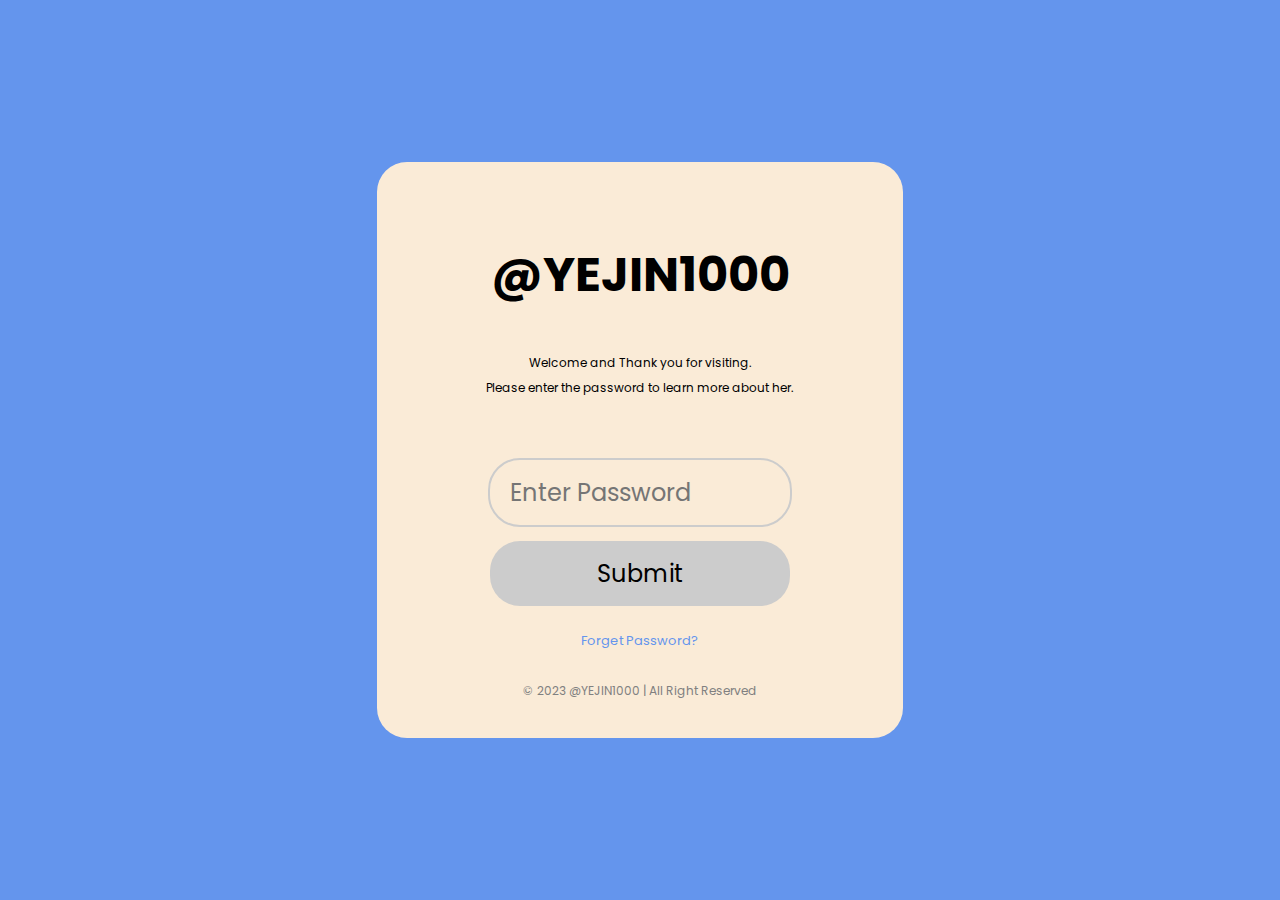
<file: index.html>
<!DOCTYPE html>
<html lang="en">
  <head>
    <meta charset="UTF-8">
    <meta name="viewport" content="width=device-width, initial-scale=1.0">
    <title>Welcome | Yejin Chun</title>
    <link rel="stylesheet" href="index.css">


  </head>
  <body>
    <div class="container">
      <div class="hi">      
        <h3>@YEJIN1000</h3>
      </div>
      <div class="description">
        <p> Welcome and Thank you for visiting.</p>
        <P>Please enter the password to learn more about her.</p></div>
      <div class="pw">
        <form class="passform" onsubmit="return passcheck()" action="YEJIN-cv.html">
          <input class="password" type="password" placeholder="Enter Password" required id="pass1">
          <input class="submit" type="submit">
        </form>
      </div>
      <div class="info">
        <a href="forgotpassword.html"><p>Forget Password?</p></a>
      </div>
      <div class="footer">        
        <p>© 2023 @YEJIN1000 | All Right Reserved</p>
      </div>
        <script>
          var password = "YEJIN1000";
          function passcheck() {
             if(document.getElementById('pass1').value == password){
                alert('correct Password, Click Ok to enter Website');
                return ture;
          }  if(document.getElementById('pass1').value != password)
            {alert('wrong Password, Try Again'); 
              return false; }
              }
        </script>
    </div>

            </div>
  </body>
</html>
</file>
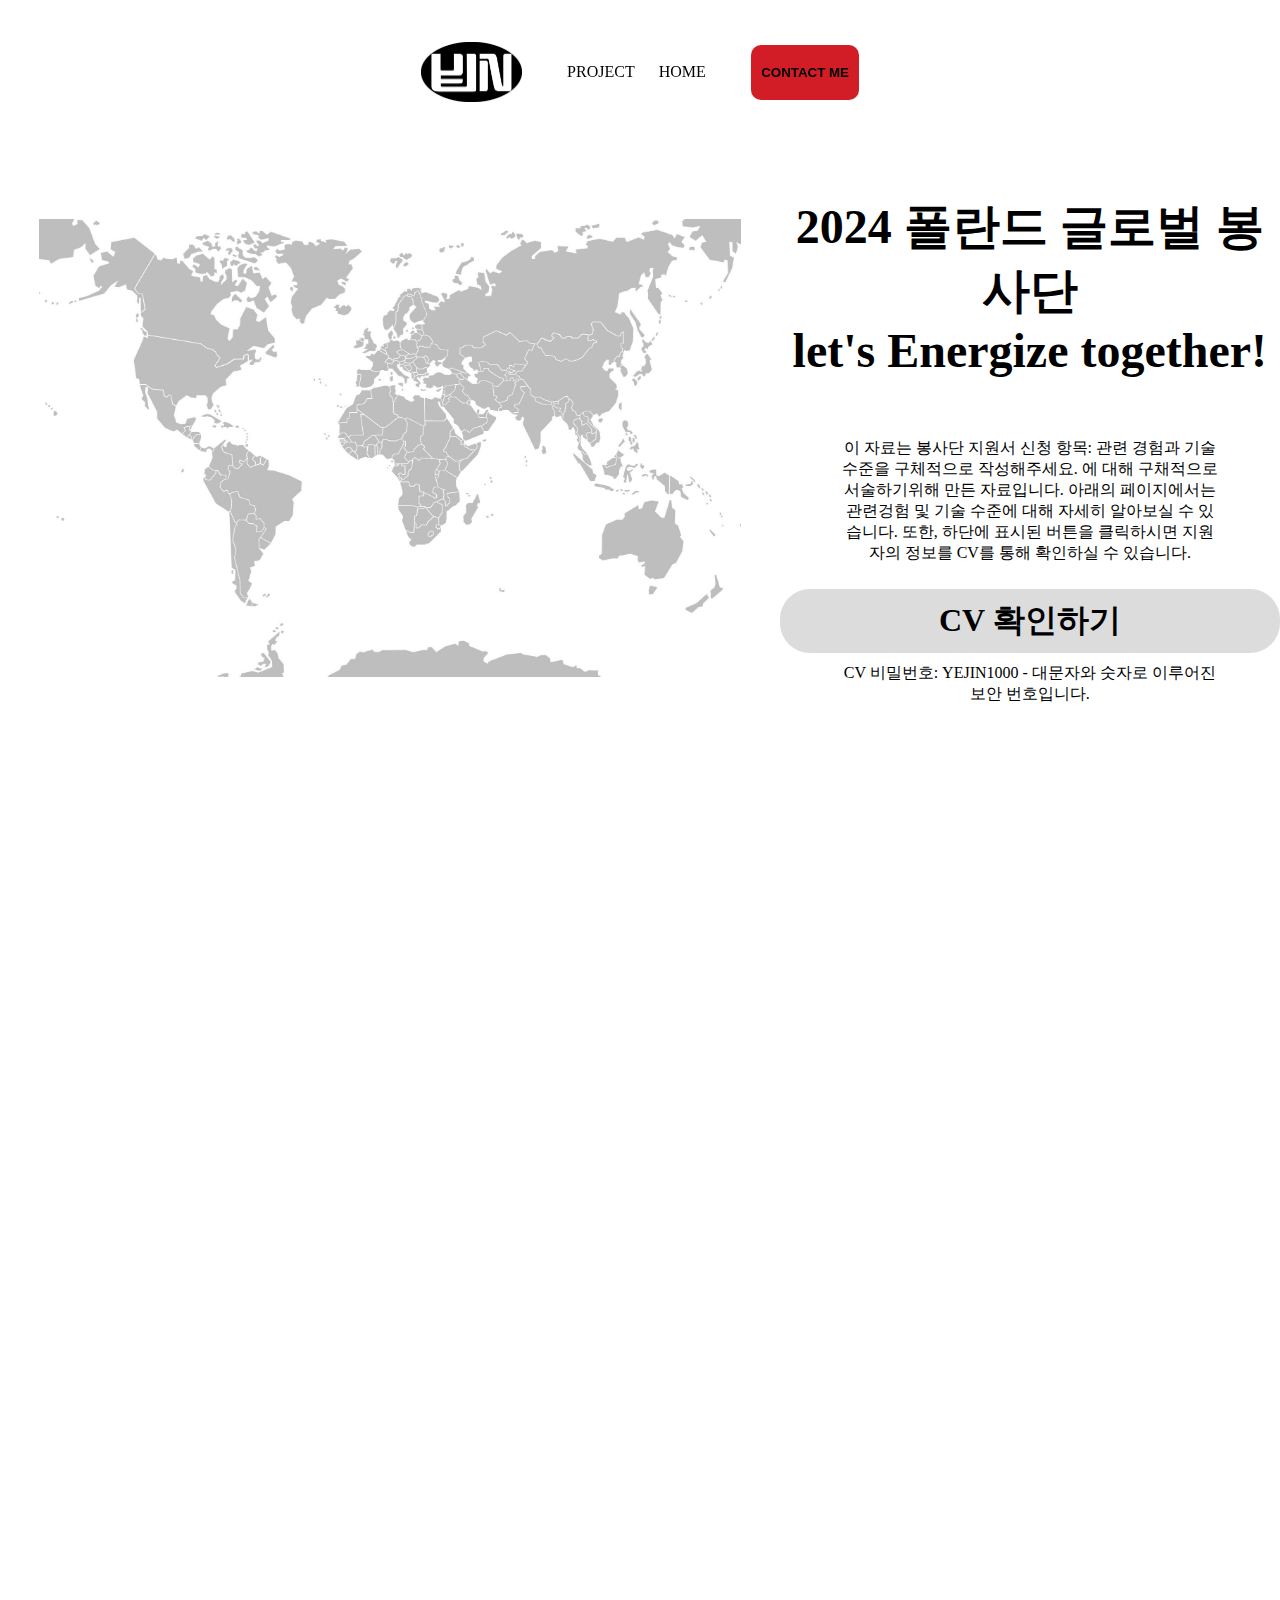
<file: poland-volunteer-portfolio.html>
<!DOCTYPE html>
<html>
  <head>
    <meta charset="UTF-8">
    <meta http-equiv="X-UA-Compatible" content="IE-edge">
    <meta name="viewpoint" content="width=device-width,intitial-scale=1.0">
    <link rel="stylesheet" href="poland-volunteer-portfolio.css">
    <title>YEJIN CHUN | Project</title>
  </head>
  <body>
    <div id="nav">
      <img src="pic/yejin-logo.png">
      <div id="center-nav">
        <a href="poland-volunteer-portfolio.html">PROJECT</a>
        <a href="poland.html">HOME</a>
      </div>
      <button><a href="poland-contact.html">CONTACT ME</a></button>
    </div>

    <div class="container">
      <section class="one">
        <div class="content">

          <div class="pic">
            <img src="pic/world_map.jpeg">
          </div>
          <div class="title">
            <h1> 2024 폴란드 글로벌 봉사단 <br> let's Energize together!</h1>
            <p> 이 자료는 봉사단 지원서 신청 항목: 관련 경험과 기술 수준을 구체적으로 작성해주세요. 에 대해 구채적으로 서술하기위해 만든 자료입니다. 아래의 페이지에서는 관련겅험 및 기술 수준에 대해 자세히 알아보실 수 있습니다. 또한, 하단에 표시된 버튼을 클릭하시면 지원자의 정보를 CV를 통해 확인하실 수 있습니다. </p>
            <a href="https://yejin1000.github.io/yejin-chun/YEJINCVP.html">CV 확인하기</a>
            <p><span>CV 비밀번호: YEJIN1000 - 대문자와 숫자로 이루어진 보안 번호입니다.</span></p>
          </div>          
        </div>
      </section>

      <section class="three">
        <img src="pic/Group 20.png">
      </section>

      <section class="four">
        <img src="pic/Group 19.png">
      </section>

      <section class="two">
        <h1>Skills</h1>
       <div class="ttt">
          <div class="objectives">
            <div class="container2">
              <div class="box">
                <div class="content">
                  <h3>🗣️</h3>
                  <div class="tinfo">
                    <p>영어 - 상: 자유로운 소통 가능</p>
                    <P>중국어 - 중: 일상회화 가능</p>
                  </div>
                </div>
              </div>
              <div class="box">
                <div class="content">
                  <h3>👑</h3>
                  <div class="tinfo">
                    <p>Office 365 - 상:엑셀/ 워드/ 파워포인트</p>
                    <P>CSS & HTML - 상</p>
                    <P>JAVA SCRIPT - 상</p>
                    <P>Python - 중 </p>
                    <p>Figma - 디자인 툴: 상</p>
                    <P>동영상 찰영 기술: 상</P>
                  </div>
                  </div>
              </div>
              <div class="box">
                <div class="content">
                  <h3>👩🏻‍🍳</h3>
                  <div class="tinfo">
                    <p>엄청난 요리 실력<br></p>
                    <P>명절 음식 마스터</p>
                  </div>               
                </div>
              </div>
              <div class="box">
                <div class="content">
                  <h3>📋</h3>
                  <div class="tinfo">
                    <p>Google Analytics Individual Qualification 취득</p>
                  </div> 
                </div>
              </div>
              <div class="box">
                <div class="content">
                  <h3>🏆</h3>
                  <div class="tinfo">
                    <p>커뮤니케이션 능력: 상</p>
                    <p>발표능력: 상</p>
                    <P>추진력: 상</p>
                    <P>친화력: 상</p>
                    <P>배려심: 상</P>
                    <P>손재주: 상</P>
                    <P>학습능력: 상</P>
                  </div>               
                </div>
              </div>
              <div class="box">
                <div class="content">
                  <h3>📕</h3>
                  <div class="tinfo">
                    <p>취미: 책읽기</p>
                  </div> 
               </div>
              </div>
              <div class="box">
                <div class="content">
                  <h3>⛳️</h3>
                  <div class="tinfo">
                    <p> Donate to environmental groups or animal protection organizations every year</p>
                  </div> 
                </div>
              </div>
        
            </div>
          </div>
       </div>
      </section>

    </div>
  </body>
</html>
</file>
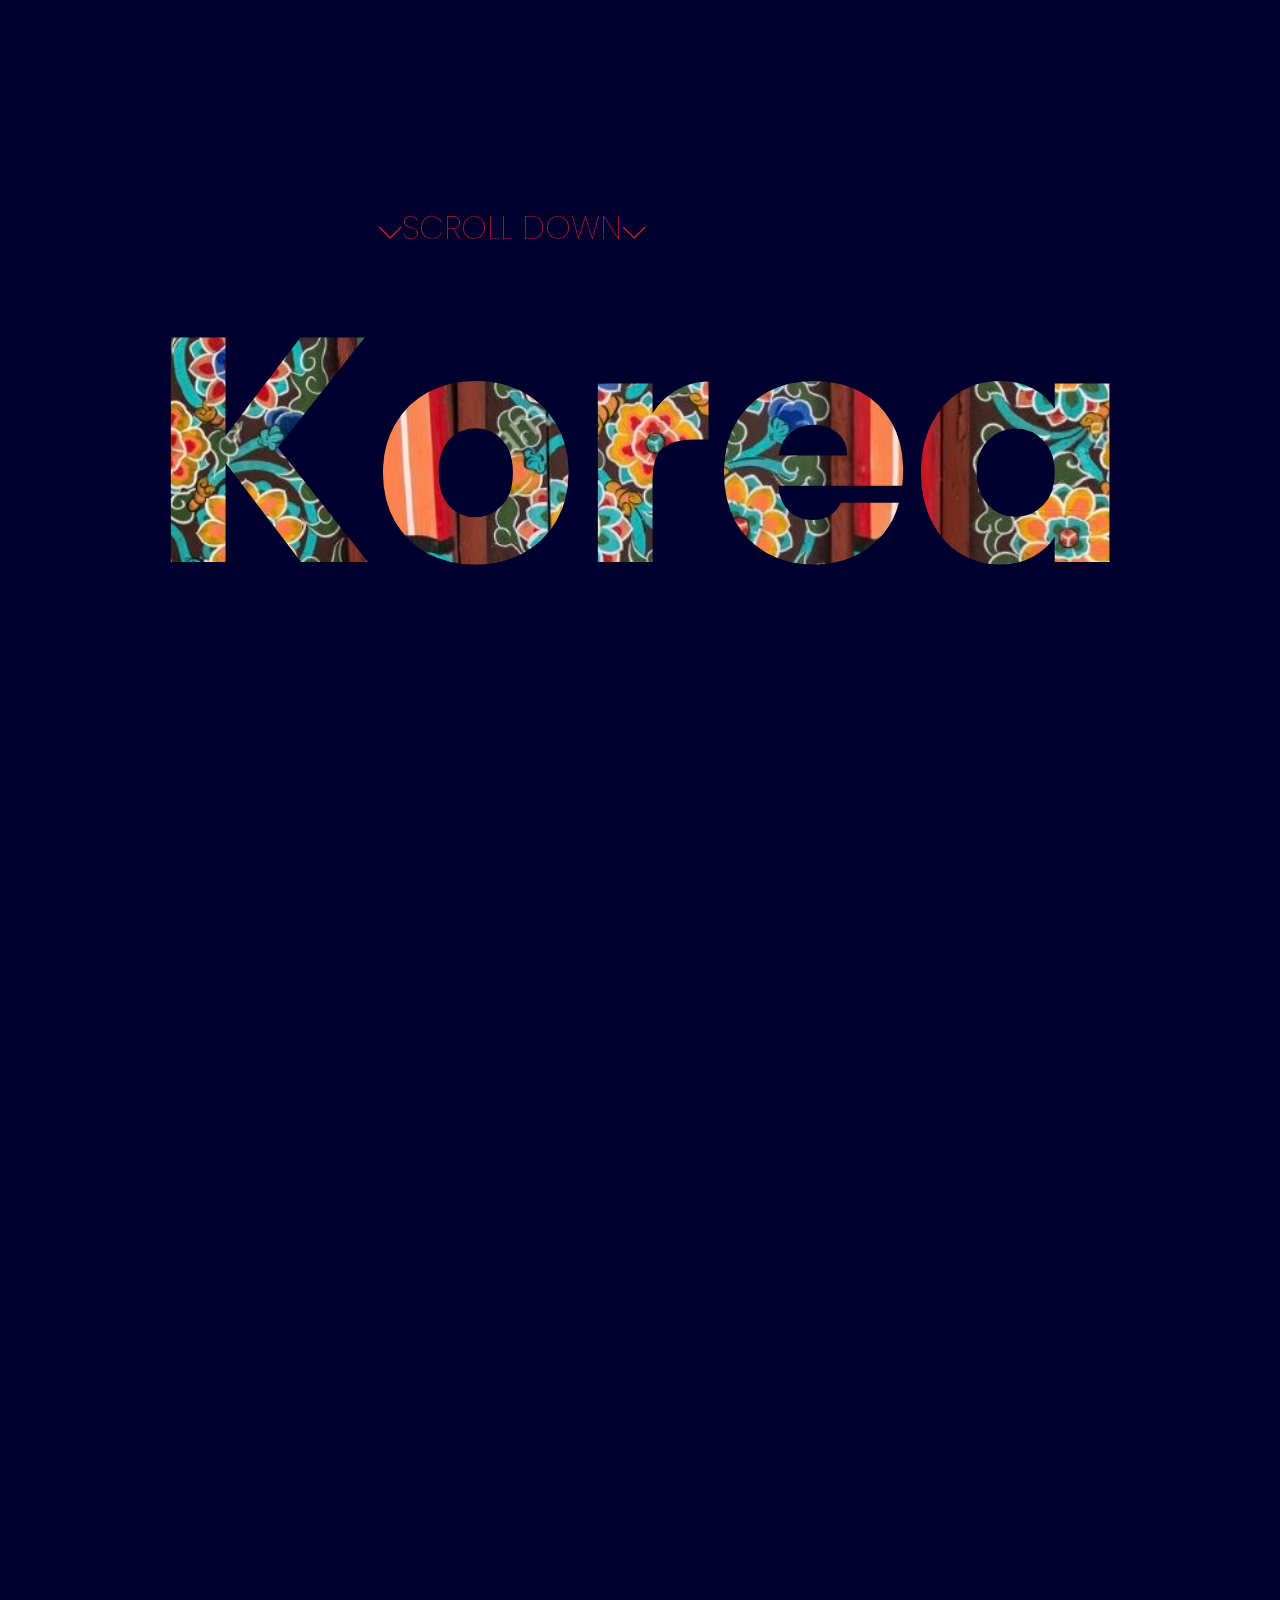
<file: poland.html>
<!DOCTYPE html>
<html>
  <head>
    <meta charset="UTF-8">
    <meta name="viewpoint" content="width=device-width,intitial-scale=1.0">
    <link rel="stylesheet" href="poland.css">
    <title>YEJIN CHUN | Project</title>
  </head>
  <body>
    <div class="sectionforf">
      <div class="welcome"><h2>⌵Scroll Down⌵</h2></div>
      <h2 class="title">Korea</h2>
      <section class="poland">
        <h2 class="inner-title">Poland</h2>
      </section>
      <section class="menu">
        <div class="color">
          <ul>
            <li><a href="poland-volunteer-portfolio.html" data-text="portfolio"><img src="pic/IMG_2456.JPG">폴란드 글로벌봉사단 포트폴리오</a></li>
            <li><a href="https://yejin1000.github.io/yejin-chun/YEJINCVP.html" data-text="cv"><img src="pic/IMG_2486.jpg">RESUME</a></li>
            <li><a href="poland-contact.html" data-text="Contact"><img src="pic/IMG_2487.jpg">연락처</a></li>
            <div class="cursor"></div>
          </ul>
        </div>

          <script>
            const polandSection = document.querySelector('.poland');
            const menuSection = document.querySelector('.menu');
            let isPolandEffectComplete = false;
          
            function applyPolandEffect() {
              let value = window.scrollY;
              polandSection.style.clipPath = "circle(" + value * 2 + "px at left center)";
            }
          
            function applyMenuEffect() {
              let value = window.scrollY;
              menuSection.style.clipPath = "circle(" + value * 3 + "px at right center)";
            }
          
            function smoothScroll() {
              if (!isPolandEffectComplete) {
                applyPolandEffect();
              } else {
                applyMenuEffect();
              }
              requestAnimationFrame(smoothScroll);
            }
          
            window.addEventListener('scroll', function () {
              if (window.scrollY >= 2000) {
                isPolandEffectComplete = true;
              }
            });
          
            // 초기에 애니메이션 시작
            smoothScroll();
          </script>

          <script>
            let pos = document.documentElement;
            pos.addEventListener("mousemove", e => {
              pos.style.setProperty('--x', e.clientX + "px");
              pos.style.setProperty('--y', e.clientY + "px");
            })
          </script>



    </div>
  </body>
</html>
</file>
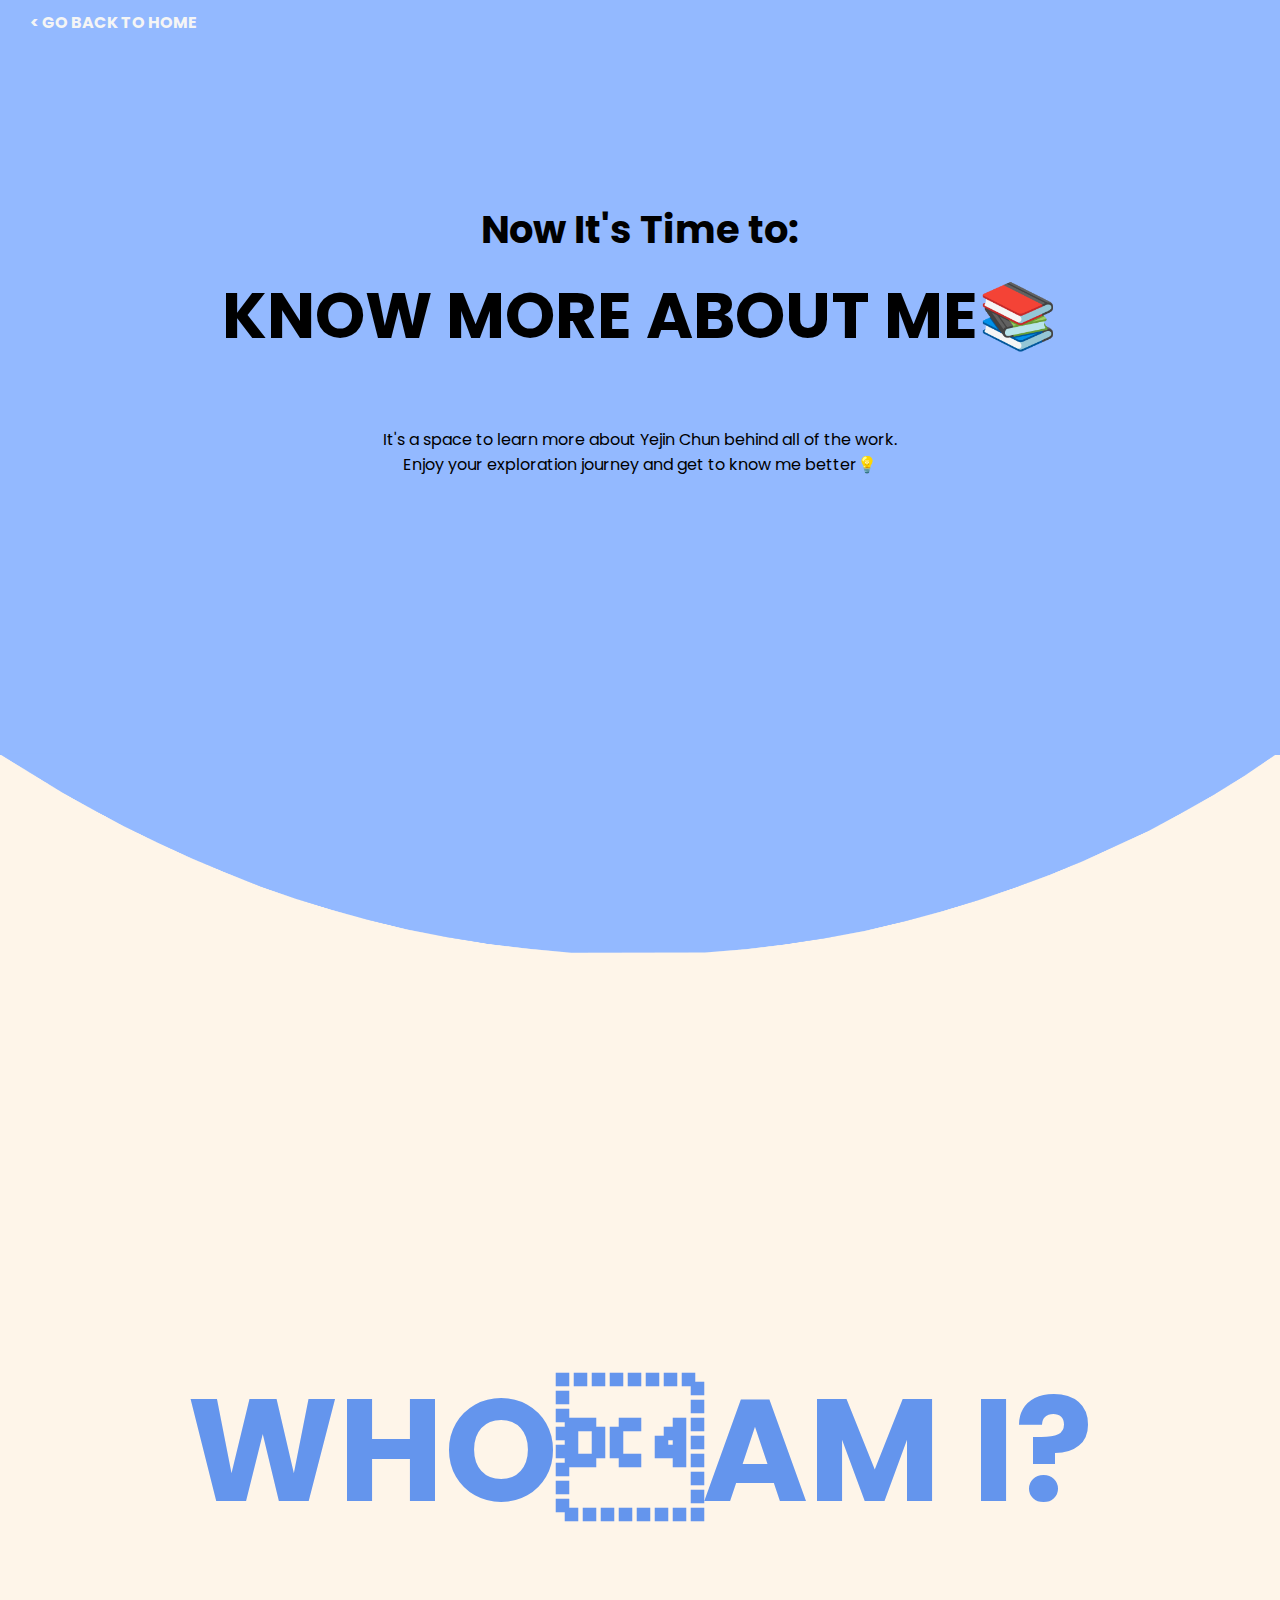
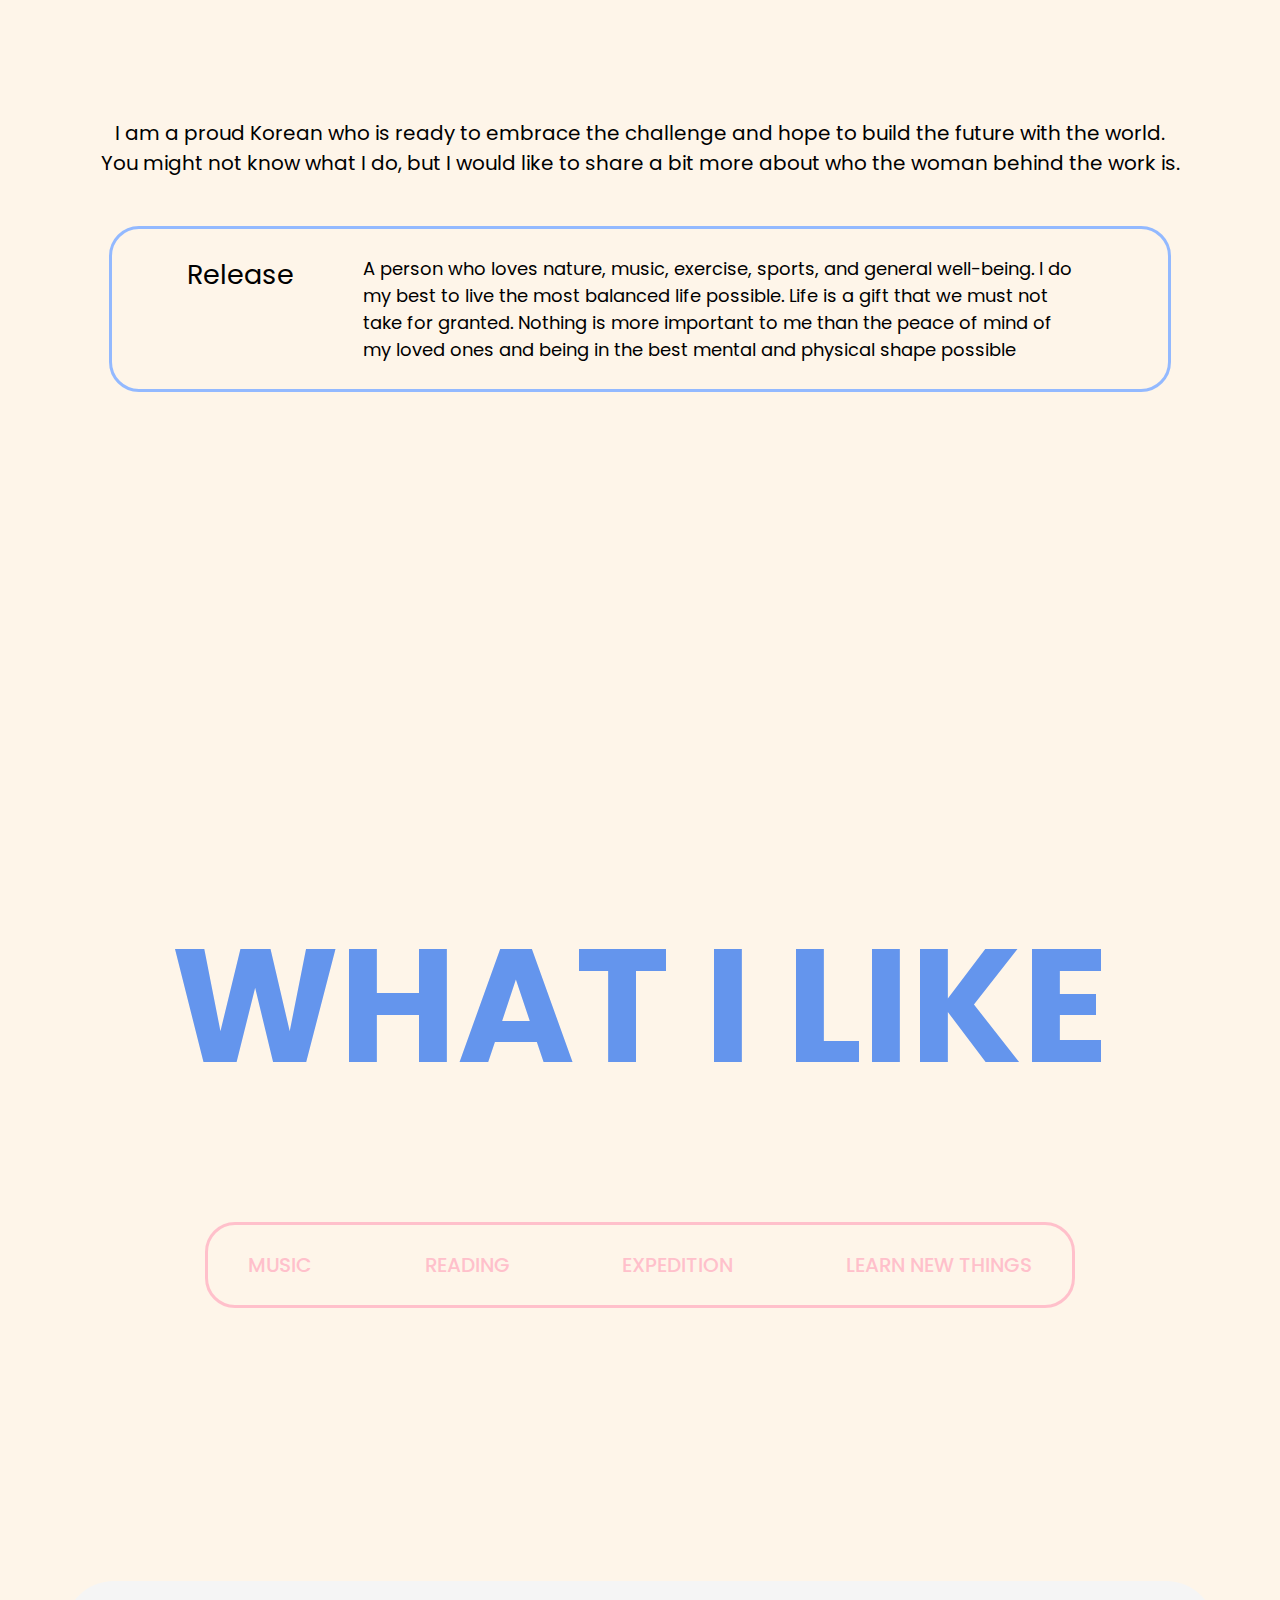
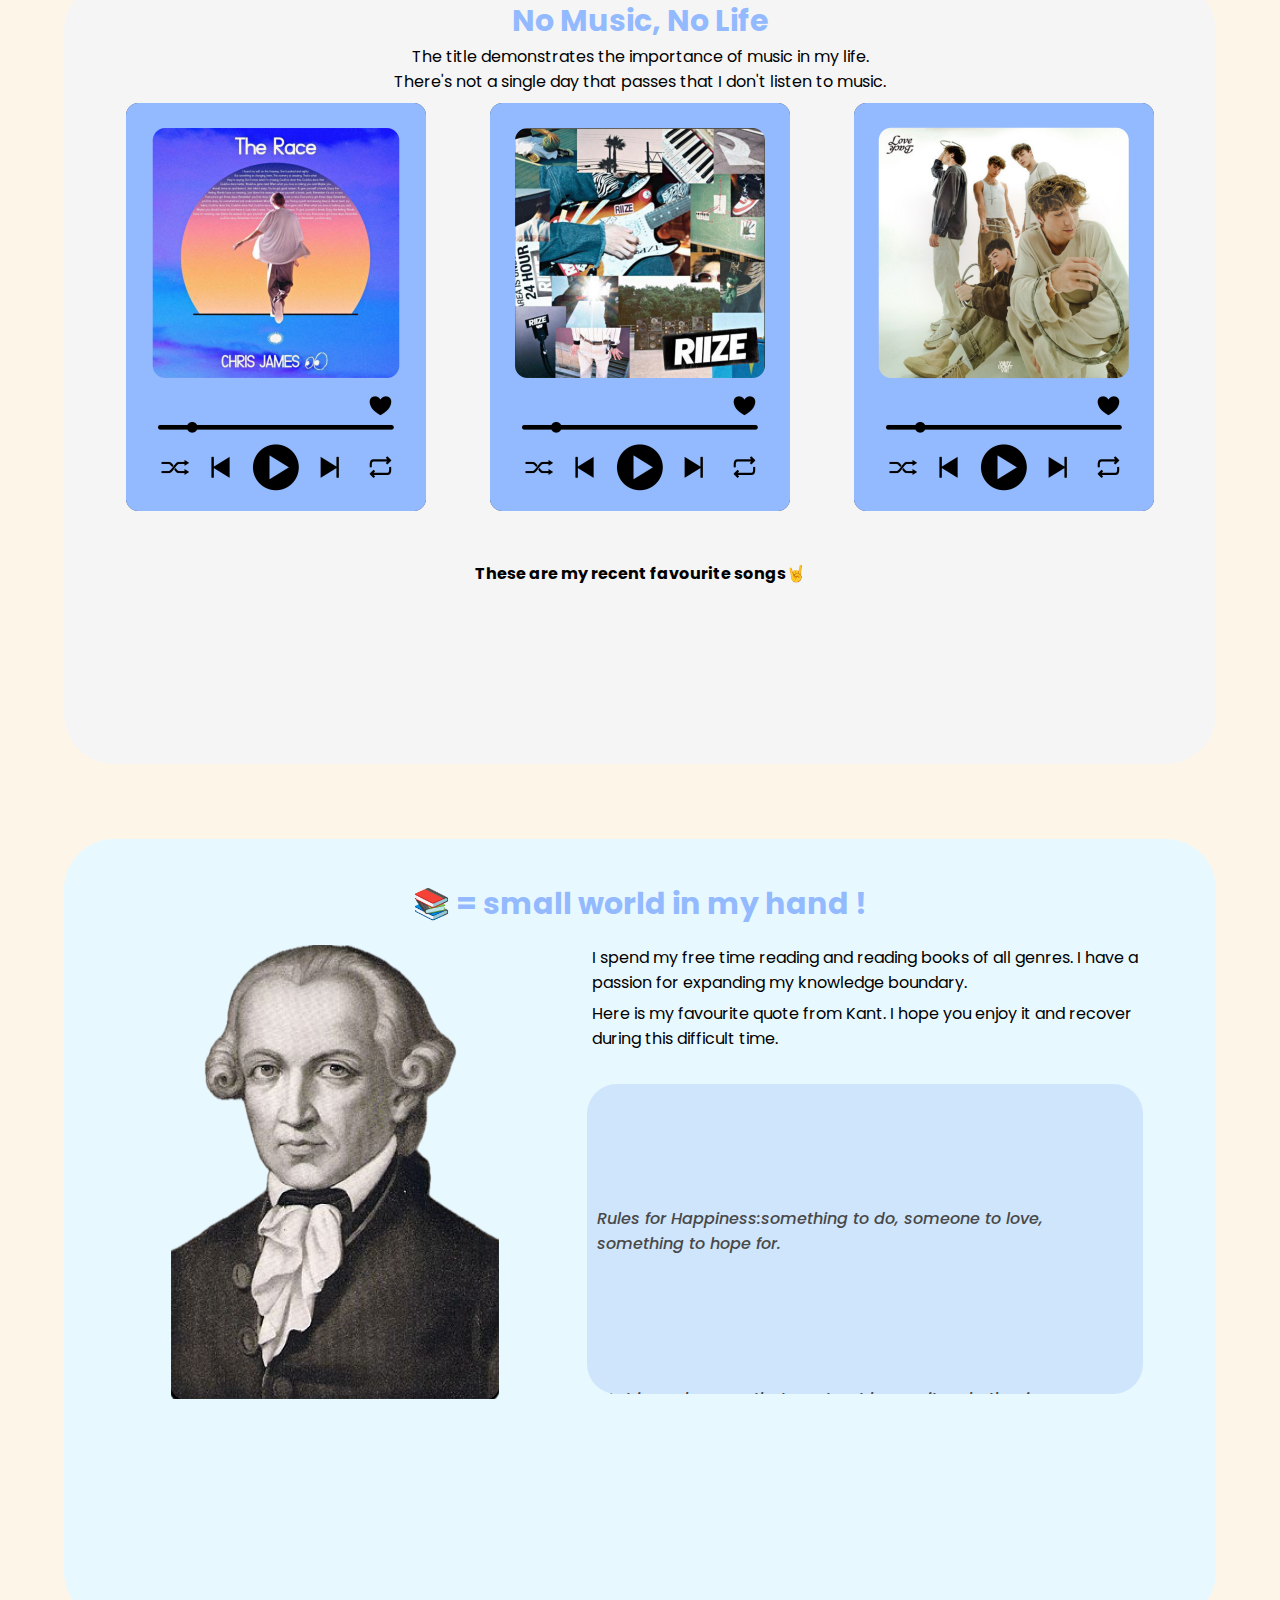
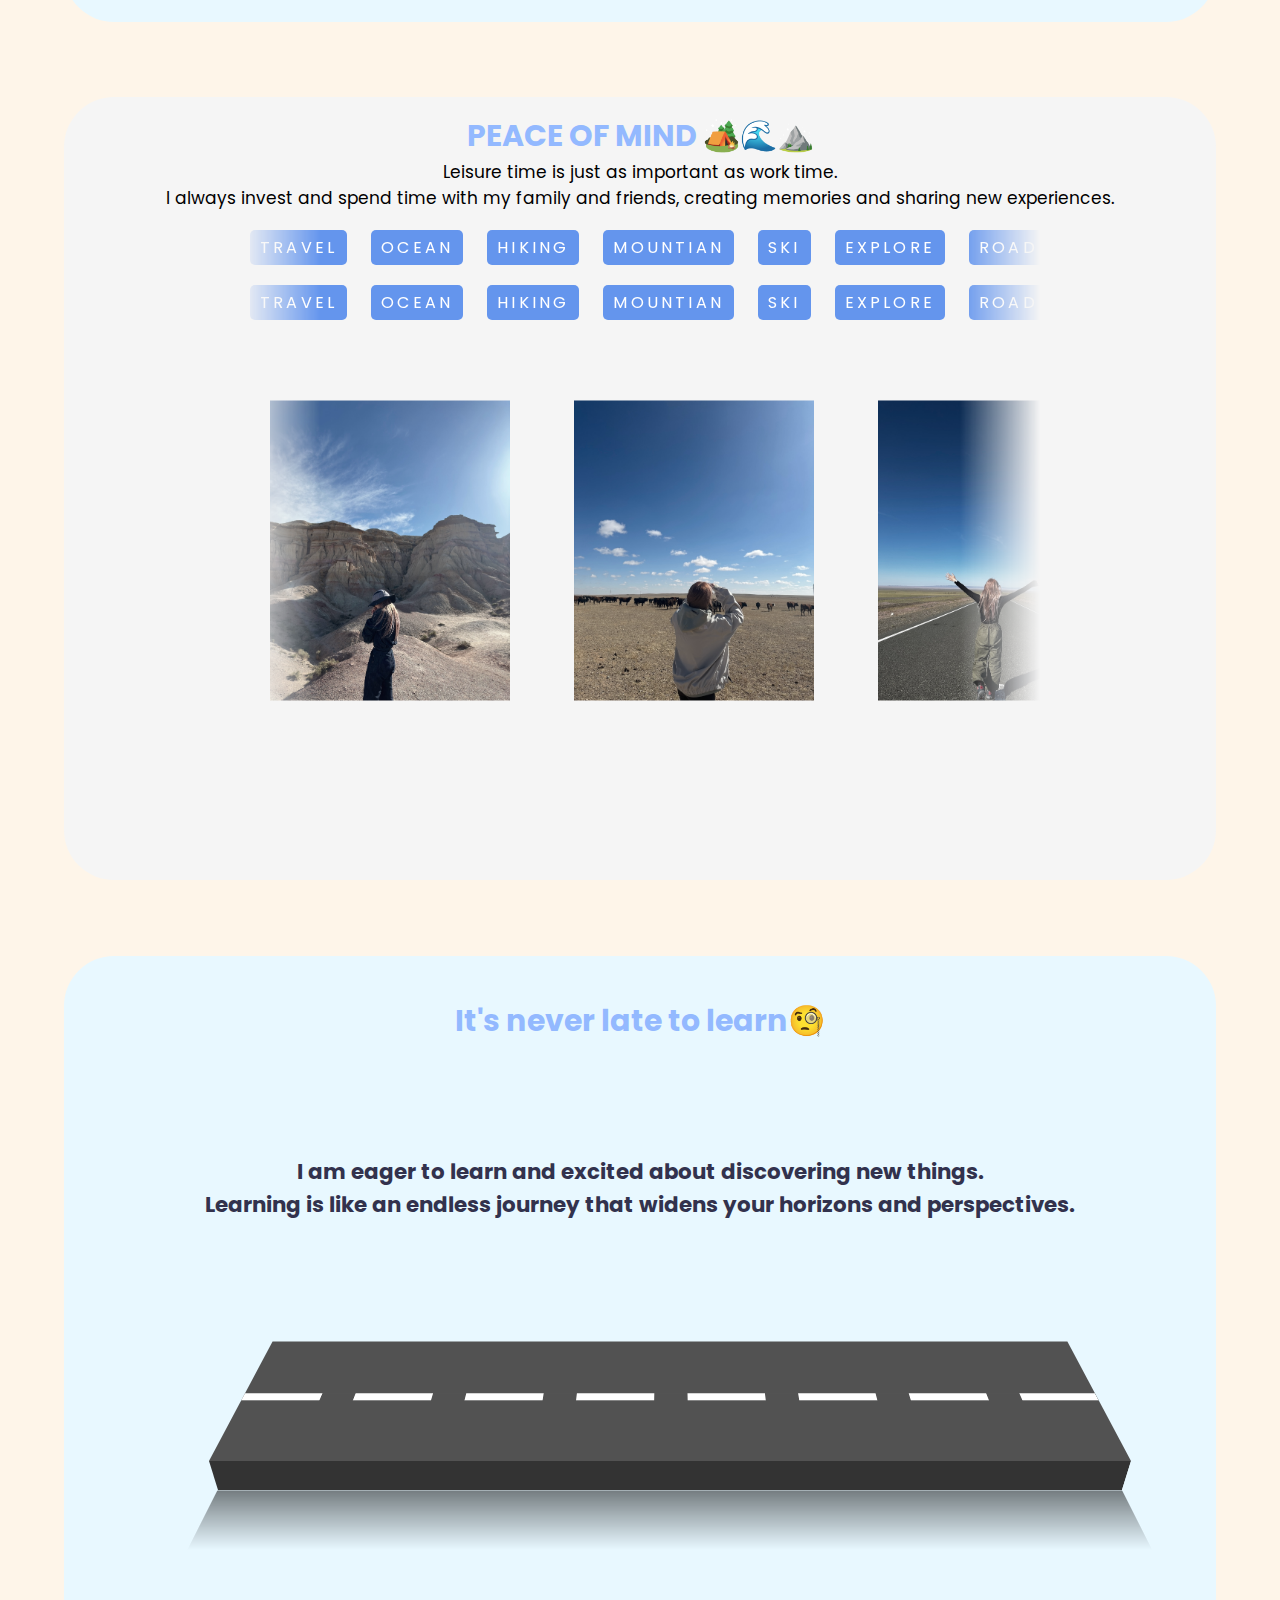
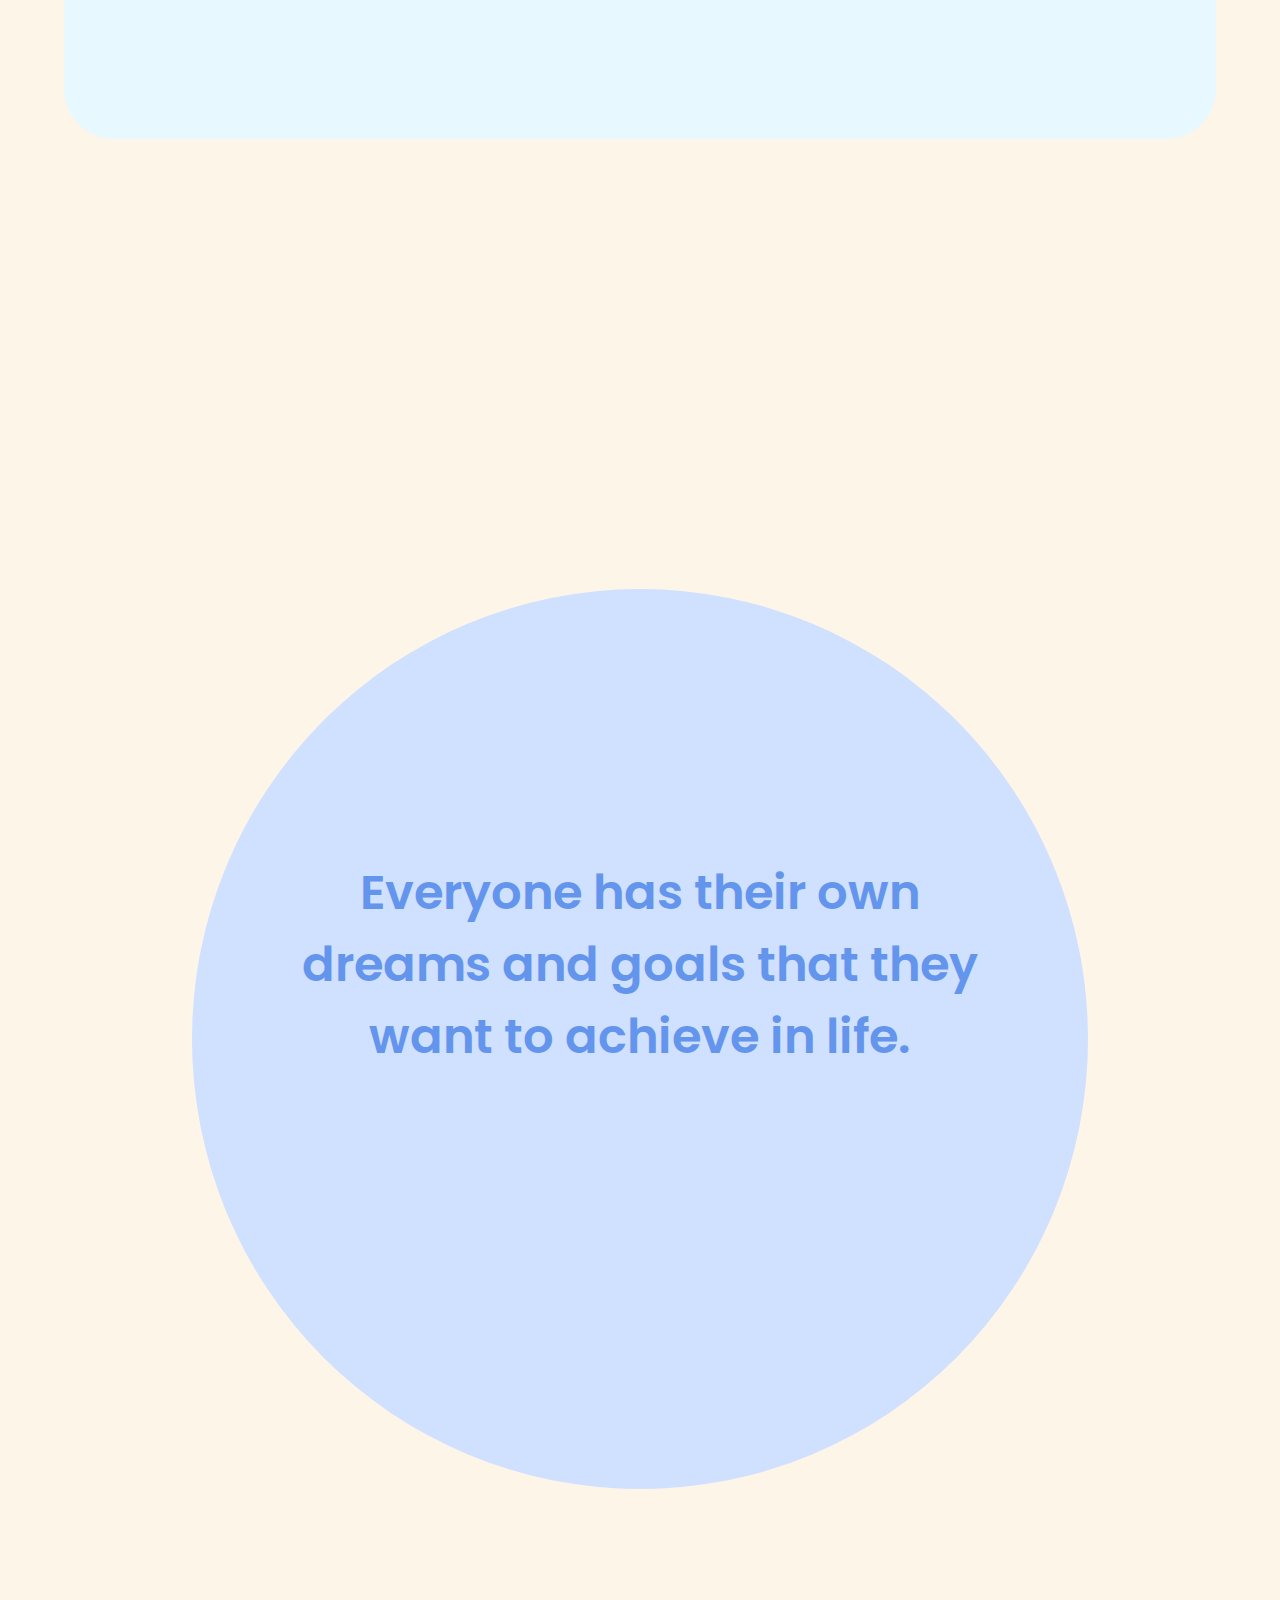
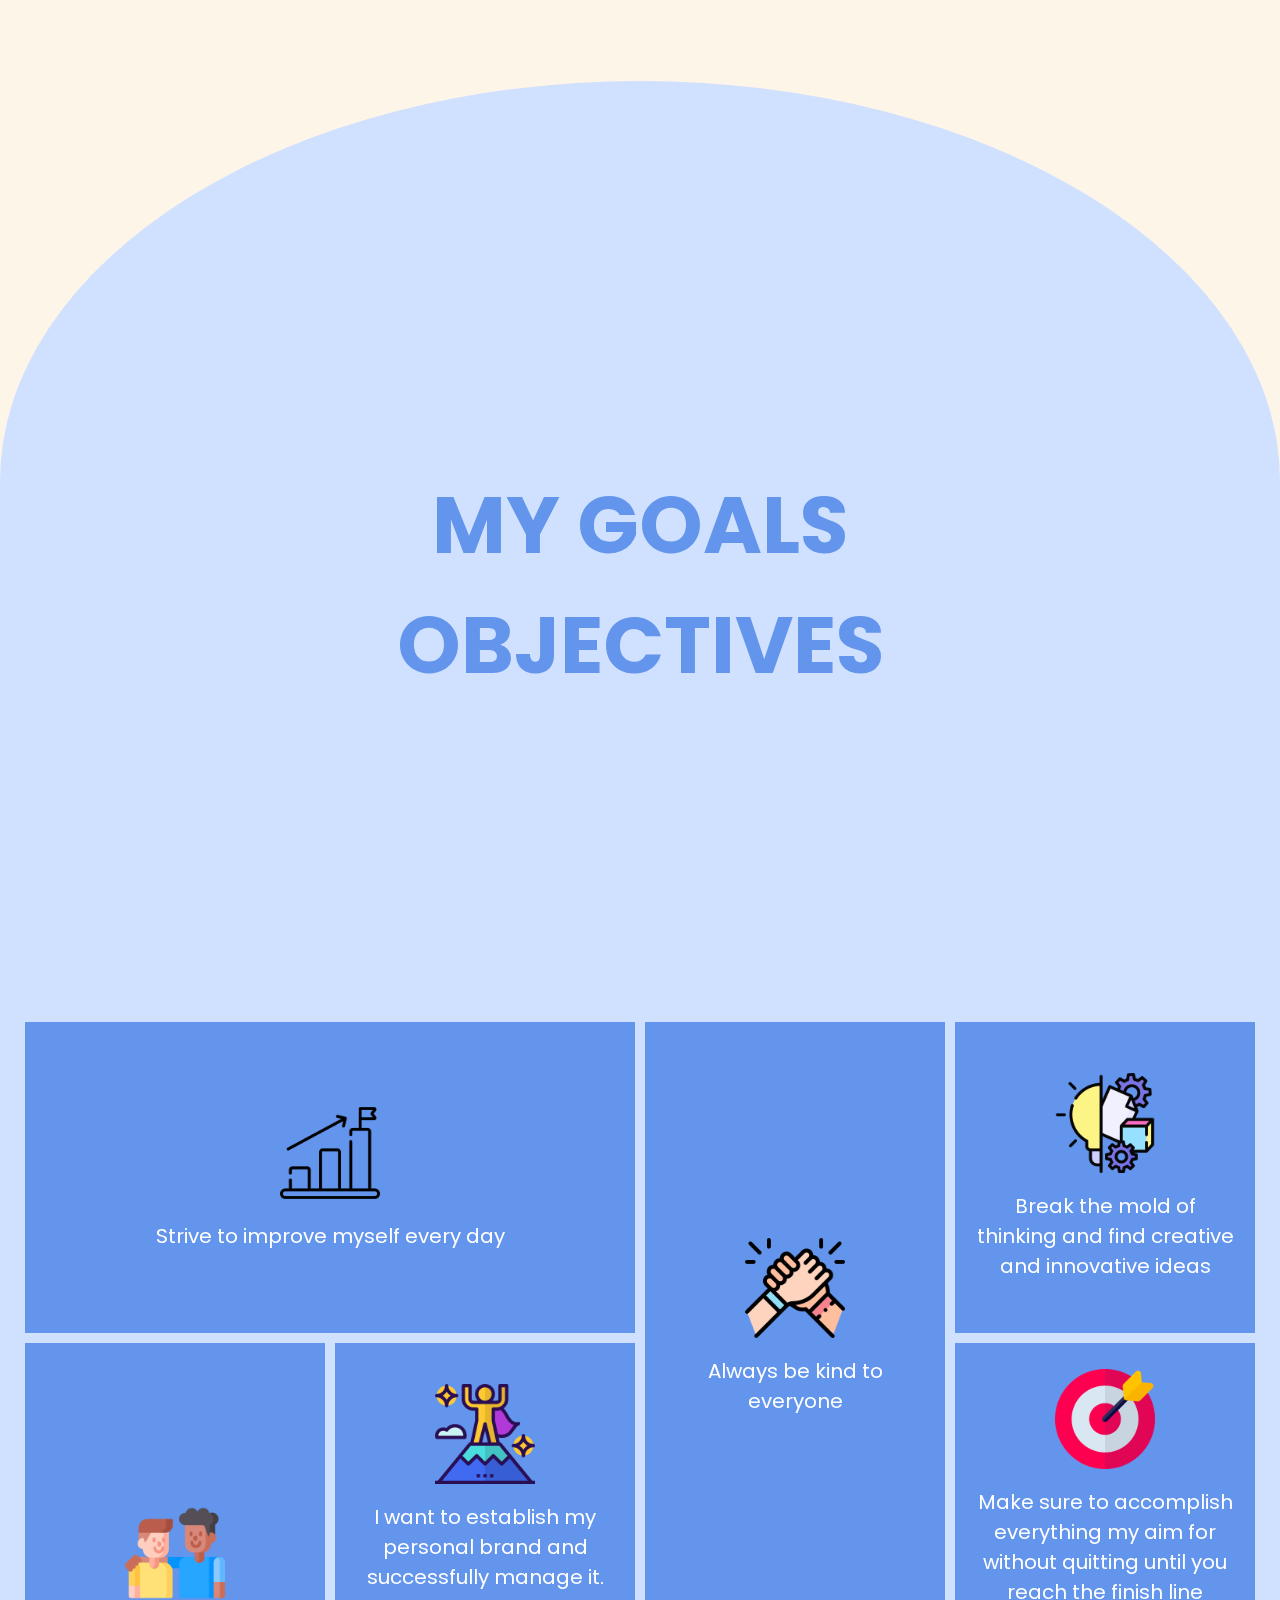
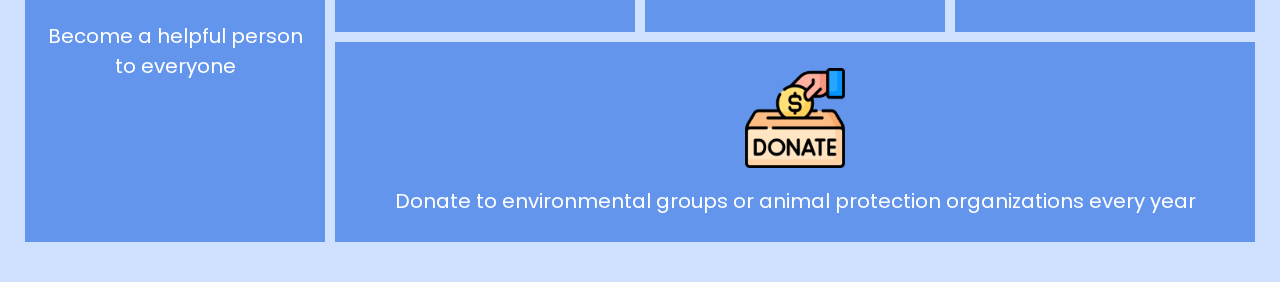
<file: YEJINABOUT.html>
<!DOCTYPE html>
<html lang="en">
  <head>    
    <meta charset="UTF-8">
    <meta name="viewport" content="width=device-width, initial-scale=1.0">
    <link rel="stylesheet" type="text/css" href="YEJINABOUT.css">
    <title>Yejin Chun | About</title>
  </head>
  <body onload="document.body.style.opacity='1'">
    <div class="nav">
      <div class="link">
        <ul>
          <li><a href="YEJIN-cv.html"> < GO BACK TO HOME</a></li>
        </ul>
      </div>
    </div>

    <div class="seconed">
      <section>
        <div class="welcome">
          <span class="time">Now It's Time to:</span>
           <br>KNOW MORE ABOUT ME📚
        </div>
        <div class="details">
          <p>It's a space to learn more about Yejin Chun behind all of the work.
          <br>Enjoy your exploration journey and get to know me better💡</p>
        </div>

        <span class="curve">
          <img src="PICTURE/item1.png">
      </section>
      </span>
      <script type="text/javascript">
        document.addEventListener("DOMContentLoaded", function() {
            var scroll = document.querySelector('.curve');
            
            window.addEventListener('scroll', function(){
                var value = 1.5 + window.scrollY/-280;
                scroll.style.transform = `scaleY(${value})`;
            });
        });
      </script>
    </div>

    <div class="who">
      <div class="color">
        <div class="PIC">
          <div class="Whoami">
            <span class="whoo">WHO</span>&#20;<span class="amii">AM I?</span>
          </div>
        </div>
      </div>
        <div class="info">
          I am a proud Korean who is <span class="highlight">ready to embrace the challenge and hope to build the future with the world.</span><br>
          You might not know what I do, but I would like to share a bit more about who the woman behind the work is.
        </div>
        <div class="myself">
          <div class="detail"> Release </div>
          <div class="release">
            A person who loves nature, music, exercise, sports, and general well-being. 
            I do my best to live the most balanced life possible. Life is a gift that we must not take for granted.
            Nothing is more important to me than the peace of mind of my loved ones and being in the best mental and physical shape possible
          </div>
        </div>
    </div>

    <div class="whatilove">
      <div class="whatilove2">
        <div class="what"><span class="highlight">WHAT <span class="Ipink"> I </span>LIKE</span></div>
        <div class="list">
          <li>MUSIC</li>
          <li>READING</li>
          <li>EXPEDITION</li>
          <li>LEARN NEW THINGS</li>
        </div>

      </div>

      <div class="container">
        <ul id="cards">
          <li class="card" id="card1">
            <div class="card-body">
              <div class="iiff"><h3>No Music, No Life</h3>
                <P>The title demonstrates the importance of music in my life.<br>There's not a single day that passes that I don't listen to music.</P></div>
              <div class="musicg">
              <div class="music"><img src="PICTURE/hover1.png" class="yjb"><img src="PICTURE/music1.png" class="yjc"></div>
              <div class="music"><img src="PICTURE/hover3.png" class="yjb"><img src="PICTURE/music2.png" class="yjc"></div>
              <div class="music"><img src="PICTURE/hover2.png" class="yjb"><img src="PICTURE/music3.png" class="yjc"></div>
              </div>
              <div class="iiff"><h4>These are my recent favourite songs🤘</h4></div>
            </div>
          </li>
          <li class="card" id="card2">
            <div class="card-body">
              <div class="iiff"> <h3>📚 = small world in my hand !</h3></div>
              <div class="book">
                <div class="kant"><img src="PICTURE/KANT2.png" class="yjb"><img src="PICTURE/KANT.PNG" class="yjc"></div> 
                <div class="kant"><p>I spend my free time reading and reading books of all genres. I have a passion for expanding my knowledge boundary.</p>
                  <p>Here is my favourite quote from Kant. I hope you enjoy it and recover during this difficult time.</p>
                  <div class="scrolldown">
                    <h4><span class="highlightt">Rules for Happiness:something to do, someone to love, something to hope for.</span></h4>
                    <h4><span class="highlightt">“Act in such a way that you treat humanity, whether in your own person or in the person of any other, never merely as a means to an end, but always at the same time as an end.”</span></h4>
                    <h4><span class="highlightt">“Enlightenment is man's release from his self-incurred tutelage. Tutelage is man's inability to make use of his understanding without direction from another. Self-incurred is this tutelage when its cause lies not in lack of reason but in lack of resolution and courage to use it without direction from another. Sapere aude! 'Have courage to use your own reason!'- that is the motto of enlightenment.”</span></h4>
                    <h4><span class="highlightt">If you punish a child for being naughty, and reward him for being good, he will do right merely for the sake of the reward; and when he goes out into the world and finds that goodness is not always rewarded, nor wickedness always punished, he will grow into a man who only thinks about how he may get on in the world, and does right or wrong according as he finds advantage to himself.</span></h4>
                    <h4><span class="highlightt">But a lie is a lie, and in itself intrinsically evil, whether it be told with good or bad intents.</span></h4>
                  </div>
                </div>

              
              </div>

          </li>
          <li class="card" id="card3">
            <div class="card-body">
              <div class="iiff"><h3>PEACE OF MIND 🏕️🌊⛰️</h3>
              <p><span>Leisure time is just as important as work time.<br>I always invest and spend time with my family and friends, creating memories and sharing new experiences.</span></p></div>
              <div class="imagego">
                <div class="scroll" style="--t:10s">
                  <div>
                    <span>Travel</span>
                    <span>Ocean</span>
                    <span>Hiking</span>
                    <span>Mountian</span>
                    <span>Ski</span>
                    <span>Explore</span>
                    <span>Road Trip</span>
                  </div>
                  <div>
                    <span>Meditation</span>
                    <span>Ocean</span>
                    <span>surfing</span>
                    <span>Mountian</span>
                    <span>Desert</span>
                    <span>Outback</span>
                    <span>Ski</span>
                  </div>
                </div>
                <div class="scroll" style="--t:30s">
                  <div>
                    <span>Travel</span>
                    <span>Ocean</span>
                    <span>Hiking</span>
                    <span>Mountian</span>
                    <span>Ski</span>
                    <span>Explore</span>
                    <span>Road Trip</span>
                  </div>
                  <div>
                    <span>Meditation</span>
                    <span>Ocean</span>
                    <span>surfing</span>
                    <span>Mountian</span>
                    <span>Desert</span>
                    <span>Outback</span>
                    <span>Ski</span>
                  </div>
                </div>
              </div>
              <div class="imagego">
                <div class="scroll imgbx" style="--t:15s">
                  <div>
                    <img src="PICTURE/YEJIN_0614.jpeg">
                    <img src="PICTURE/YEJIN_0616.jpeg">
                    <img src="PICTURE/YEJIN_0619.jpeg">
                    <img src="PICTURE/YEJIN_0620.jpeg">
                    <img src="PICTURE/YEJIN_0621.JPG">
                  </div>
                  <div>
                    <img src="PICTURE/YEJIN_0614.jpeg">
                    <img src="PICTURE/YEJIN_0616.jpeg">
                    <img src="PICTURE/YEJIN_0619.jpeg">
                    <img src="PICTURE/YEJIN_0620.jpeg">
                    <img src="PICTURE/YEJIN_0621.JPG">
                  </div>
                </div>
              </div>
              
              </div>

          </li>
          <li class="card" id="card4">
            <div class="card-body">
              <div class="iiff"><h3>It's never late to learn🧐</h3></div>
                <div class="learnnn"><h6>I am eager to learn and excited about discovering new things.<br>
                  <span class="hhighlightt">Learning is like an endless journey that widens your horizons and perspectives.</span></h6>
                </div>
                <div class="road">
                  <div class=road2>
                    <div class="infinite">
                      <div class="shadow">
                      </div>
                    </div>
                  </div>
              </div>
            </div>
          </li>
        </ul>
      </div>
    
    
    <div class="goal">
      <div class="text">
        <div class="everyone">Everyone has their own dreams and goals that they want to achieve in life.
        </div>
      </div>
    </div>
    <div class="goal2">
      <div class="text">
        <div class="magoal">
          <div>MY GOALS<span></span><br>OBJECTIVES</div>
        </div>
      </div>
    </div>
   <div class="ttt">
      <div class="objectives">
        <div class="container2">
          <div class="box">
            <div class="content">
              <img src="PICTURE/chart.png">
              <p>Strive to improve myself every day</p>
            </div>
          </div>
          <div class="box">
            <div class="content">
              <img src="PICTURE/help.png">
              <p>Always be kind to everyone</p>
              </div>
          </div>
          <div class="box">
            <div class="content">
              <img src="PICTURE/idea.png">
              <p>Break the mold of thinking and find creative and innovative ideas</p>
            </div>
          </div>
          <div class="box">
            <div class="content">
              <img src="PICTURE/kindness.png">
              <p>Become a helpful person to everyone</p>
            </div>
          </div>
          <div class="box">
            <div class="content">
              <img src="PICTURE/success.png">
              <p>I want to establish my personal brand and successfully manage it.</p>
            </div>
          </div>
          <div class="box">
            <div class="content">
              <img src="PICTURE/goal.png">
              <p>Make sure to accomplish everything my aim for without quitting until you reach the finish line</p>
            </div>
          </div>
          <div class="box">
            <div class="content">
              <img src="PICTURE/donation.png">
              <p>Donate to environmental groups or animal protection organizations every year</p>
            </div>
          </div>
    
        </div>
      </div>
   </div>



  
  

</body>
</html>

  </body>
</html>
</file>
<file: index.css>
@import url('https://fonts.googleapis.com/css2?family=Poppins:ital,wght@0,400;0,500;0,600;0,700;0,800;0,900;1,200;1,300;1,600;1,700;1,800&display=swap');

*{
  margin: 0;
  padding: 0;
  font-family: 'Poppins', sans-serif;
}

body{
  display: flex;
  justify-content: center;
  align-items: center;
  min-height: 100vh;
  background-color: cornflowerblue;
}
.container{
  position: grid;
  width:450px;
  height:500px;
  background-color: antiquewhite;
  border-radius: 30px;
  padding:3%;
}
.hi{
  width: 100%;
  height: 30%;
  display: grid;
  align-content: center;
  justify-content: center;
  align-items: start;
}
.hi h3{
  font-size: 3rem;
  color: black;
}
.description{
  width: 90%;
  height: 10%;
  margin-left: 5%;
  margin-right: 5%;
  display: grid;
  align-items: center;
  justify-content: center;
  justify-items: center;
}
.description p{
  font-size: 12px;

}

.pw {
  display:grid;
  width: 100%;
  height: 40%;
  justify-content: center;
  align-items: center;
}
.pw .password{
  margin-bottom: 1rem;
  border: none;
  display: grid;
  width: 300px;
  background: transparent;
  padding: 15px 20px;
  font-size: 1.5rem;
  outline: 2px solid #ccc;
  box-sizing: border-box;
  border-radius: 30px;

}
.pw .submit{
  background-color: #ccc;
  border: none;
  display: grid;
  width: 300px;
  display: inline-block;
  position:absolute;
  font-size: 1.5rem;
  border-radius: 30px;
  padding: 15px 20px;
  transition: 1s;
}
.pw .submit:hover{
  background-color: rgb(159, 159, 159);
  transition: 1s;
}
.info{
  width: 100%;
  height: 10%;
  display: grid;
  align-content: center;
  justify-content: center;
  margin-top: 1rem;
}

.info p{
  font-size: 13px;
  color:cornflowerblue;
  transition: 1s;
}
.info p:hover{
  color:rgb(175, 100, 237);
  transition: 1s;
}


.info a{
  text-decoration: none;
}

.footer{
  font-size: 12px;
  display: grid;
  width: 100%;
  height: 10%;
  color: grey;
  align-items: center;
  justify-content: center;
}
</file>
<file: poland-volunteer-portfolio.css>
@import url('https://fonts.googleapis.com/css2?family=Nanum+Gothic:wght@400;700;800&family=Noto+Sans+KR:wght@300;400;500;600;700;800;900&family=Poppins:ital,wght@0,100;0,200;0,300;0,400;0,500;0,600;0,700;0,800;0,900;1,100;1,200;1,300;1,400;1,500;1,600;1,700;1,800;1,900&family=Roboto:ital,wght@0,100;0,300;0,400;0,500;0,700;0,900;1,100;1,300;1,400&display=swap');
*{
  margin:0;
  padding:0;
  box-sizing: border-box;
}

@media screen and (max-width: 768px) {

  .content{
    flex-direction: column;
  }
}


body{
  min-height: 400vh;
  width: 100%;
}

#nav{
  display: flex;
  align-items: center;
  justify-content: space-between;
  position: fixed;
  left: 50%;
  transform: translateX(-50%);
  top: 3%;
  border-radius: 20px;
  height: 10vh;
  width:35vw;
  background-color: #ffffff54;
  backdrop-filter: blur(10px);
  z-index: 9999;
  padding: 0px 5px;
}
#nav>img{
  width: 23%;
}
#nav>button{
  padding: 20px 10px;
  border-radius: 10px;
  border:none;
  background-color: #d21d27;
  font-weight: 600;
  transition: 1s;
}
#nav>button:hover{
  background-color: #000054;
  transition: 1s;
}

#nav>button>a{
  text-decoration: none;
  color:#000;
  font-weight: 600;
  transition: 1s;
}

#nav>button>a:hover{
  text-decoration: none;
  color:#ffcd6d;
  transition: 1s;
}


#center-nav>a{
  text-decoration: none;
  color: #000;
  font-size: 16px;
  justify-content: space-between;
  padding: 0 10px;
}

.container{
  scroll-snap-type: y mandatory;
  overflow-y: scroll;
  height: 100vh;
}

section{
  height:100vh;
  display: flex;
  justify-content: center;
  align-items: center;
  scroll-snap-align: start;
}
.content h1{
  font-size: 3rem;
  color:#000;
  font-weight: 900;
  font-family: 'Nanum+Gothic';
  z-index: 111;
  top:-20%;
  margin-bottom: 10%;
}

.content{
  display: flex;
  justify-content: center;
  align-items: center;
  width: 100%;
}


.content img{
  width:90%;
  margin-left: 5%;
}

.content .title{
  width:100%;
  display: grid;
  text-align: center;
}

.content .title p{
  font-size: 16px;
  margin-top: 10px;
  text-align: center;
  padding: 0px 60px;
}
.title a{
  font-size: 2rem;
  background-color: gainsboro;
  padding: 10px 10px;
  border-radius: 30px;
  margin-top: 5%;
  text-decoration: none;
  font-weight: 900;
  color:#000;
  transition: 1s;
}
.title a:hover{
  background-color: black;
  transition: 1s;
  color: #fff;
}

.two{
  display: grid;
}

.two h1{
  position: relative;
  margin-left: 10%;
  margin-top: 3%;
  font-size: 2rem;
  margin-bottom: -4%;
}

/* SKILL */

@media only screen and (max-width:768px)
{ .magoal{
    width:80%;
    font-size: 70px;}

  .everyone{
    font-size: 2em;
}
}

.objectives{
  display: flex;
  justify-content: center;
  align-self: center;
  min-height: 80vh;
  background: none;
}

.container2{
  position:relative;
  max-width: 100%;
  display: grid;
  grid-template-columns: repeat(auto-fill,minmax(300px,1fr));
  grid-template-rows: minmax(300px,auto);
  margin:40px;
  grid-auto-flow: dense;
  grid-gap:10px;
}

.container2 .box{
  background: #000054;
  padding:20px;
  display: grid;
  font-size: 20px;
  place-items: center;
  text-align: center;
  color:#fff;
  transition: 0.5s;
}
.container2 .box:hover{
  background: #d21d27;
}

.container2 .box h3{
  position: relative;
  margin-bottom: 10px;
  font-size: 5rem;
}

.container2 .box:nth-child(1){
  grid-column: span 2;
  grid-row: span 1;
}

.container2 .box:nth-child(2){
  grid-row: span 2;
}
.container2 .box:nth-child(4){
  grid-column: span 1;
  grid-row: span 2;
}
.container2 .box:nth-child(7){
  grid-column: span 3;
  grid-row: span 1;
}

@media (max-width:991px){
  .container2{
    grid-template-columns: repeat(auto-fill,minmax(50%,1fr));
    grid-template-rows: minmax(auto,auto);
  }
  .container2 .box{
    grid-column: unset !important;
    grid-row: unset !important;
    }


}

/* SKILL END*/

.three{
  background-color: #FFF;
}

.three img{
  width: 100%;
}
.four img{
  width: 100%;
  margin-left: -3%;
}
</file>
<file: poland.css>
@import url('https://fonts.googleapis.com/css2?family=Poppins:ital,wght@0,400;0,500;0,600;0,700;0,800;0,900;1,200;1,300;1,600;1,700;1,800&display=swap');

*{
  margin:0;
  padding:0;
  box-sizing: border-box;
  font-family:'Poppins', sans-serif;
}

body{
  height: 400vh;
  background-color: #00002f;
}

.sectionforf{
  min-height: 200vh;
  background-color: #00002f;
}


section{
  position: fixed;
  top: 0;
  left:0;
  width:100%;
  height:100%;
  background-color: #d21d27;
  clip-path: circle(200px at left center);
  z-index:2;
  transition: 1s;
  scroll-snap-type: y mandatory;
}
.menu{
  position: fixed;
  top: 0;
  left:0;
  width:100%;
  height:100%;
  background-color: #00002f;
  display: flex;
  justify-content: center;
  clip-path: circle(10px at right center);
  color:black;
  z-index:3;
  scroll-snap-type: y mandatory;
}
.title{
  position: fixed;
  top: 50%;
  transform: translateY(-50%);
  width:100%;
  text-align: center;
  background-image: url(pic/IMG_2485.jpg);
  background-attachment: center;
  background-position: center;
  -webkit-background-clip: text;
  -webkit-text-fill-color: transparent;
  background-size: cover;
  z-index: 1;
  font-size:25vw;
}

.inner-title{
  position: fixed;
  top: 50%;
  transform: translateY(-50%);
  width:100%;
  text-align: center;
  z-index: 1;
  font-size:25vw;
  background-image: url(pic/pppp.jpeg);
  color: #000;
  background-attachment: center;
  background-position: center;
  -webkit-background-clip: text;
  -webkit-text-fill-color: transparent;
  background-size: cover;*/
}


.welcome{
  position: fixed;
  transform: translate(-50%,50%);
  top: 20%;
  left:40%;
  animation: upanddown 2s linear infinite;
}
.welcome h2{
  color: #c62029;
  font-weight: 100;
  font-size: 2rem;
  text-transform: uppercase;
}


@keyframes upanddown{
  0%{
    transform: translateY(-20px);
  }
  100%{
    transform: translateY(20px);
  }
}

/** dddd **/

.color{
  display: grid;
  position: fixed;
  width: 90%;
  height: 90%;
  top:5%;
  border: 10px solid #d21d27;
  justify-content: center;
  align-items: center;
  align-content: center;
  display: grid;

}


ul li{
  list-style: none;
  text-align: center;
}

ul li a{
  color: #d21d27;
  font-size: 3em;
  font-weight: 700;
  text-transform: uppercase;
  text-decoration: none;
  transition: 0.5s;
}

ul:hover li a{
  opacity: 0.1;
}

ul li a:hover{
  opacity: 1;
  cursor: none;

}

ul li a img{
  position: absolute;
  top: var(--y);
  left: var(--x);
  transform: translate(-50%, -50%) scale(0);
  opacity: 0;
  transition: 0.2s;
  z-index: -2;
  pointer-events: none;
  max-width: 400px;
}

ul li a:hover img{
  transform: translate(-50%, -50%) scale(1);
  opacity: 1;
}

ul li a::before{
  content: attr(data-text);
  position:absolute;
  top: var(--y);
  left: var(--x);
  transform: translate(-50%, -50%);
  pointer-events: none;
  opacity: 0;
  transition: 0.25s;
  font-size: 18vw;
  z-index: 1;
  color: transparent;
  -webkit-text-stroke: 1px #d21d27;
}

ul li a:hover::before{
  opacity: 1;
}
.cursor{
  position: absolute;
  top: var(--y);
  left: var(--x);
  transform: translate(-50%, -50%);
  width:30px;
  height: 30px;
  display: flex;
  justify-content: center;
  align-items: center;
  background: transparent;
  border: 4px solid #d21d27;
  border-radius: 50%;
  pointer-events: none;
  transition: width 0.25s, height 0.25s;
}

ul li:hover ~ .cursor{
  width: 80vw;
  height: 80vw;
  border: 2px solid #d21d27;
}
.cursor::before{
  content:'';
  position: absolute;
  width:20px;
  height:20px;
  background: #d21d27;
  border-radius: 50%;
  transition: 0.5s;
  scale: 0;
}
ul li:hover ~ .cursor::before{
  scale: 1;
}

ul li a img{
  width:300px;
  border-radius: 150px;
  opacity: 0.8;
}
</file>
<file: YEJINABOUT.css>
@import url('https://fonts.googleapis.com/css2?family=Poppins:ital,wght@0,100;0,200;0,300;0,400;0,500;0,600;0,700;0,800;0,900;1,100;1,200;1,300;1,400;1,500;1,600;1,700;1,800;1,900&display=swap');


*{
  margin: 0;
  padding: 0;
  font-family: 'Poppins', sans-serif;
}

body{
  background-color: #fef5e9;
  transition: opacity 2s;
  height: 800vh;
}
.hero{
  max-width: 100%;
  height: 100%;
}
.nav{
  display: flex;
  justify-content: space-between;
  align-items: center;
  background-color: #93b9ff;
}

.link ul{
  display: flex;
  align-items: center;
  justify-content: center;
  gap: 2rem;
  list-style: none;
  min-width: fit-content;
  margin:10px;
}
.link ul a{
  text-decoration: none;
  color: #f5f5f5;
  font-weight: 700;
  transition: all 1000ms ease;
  margin: 10px 20px;
}
.link ul a:hover{
  color:#000000;
}



.seconed{
  display: fixed;
  height: 110vh;
  background: none;
  z-index: -1000;
}

section{
  position:absolute;
  width:100%;
  height: calc(90% - 100px);
  background: #93b9ff;
}
section .curve{
  position:absolute;
  bottom: -200px;
  height:200px;
  width: 100%;
  transform-origin: top;
}
section .curve img{
  margin: -2px;
  width: 100%;
  height: 100%;
}

.welcome{
  text-align: center;
  font: 4em 'poppins';
  font-weight: bold;
  margin-top: 10%;
  margin-bottom: 5%;
}

.welcome .time{
  font: 0.6em 'poppins';
  font-weight: bold; 

}


section .span:hover{
  text-decoration: underline;
  transition: 1s;
}

.details{
  font: 1em 'poppins';
  text-align: center;
  width: 100%;
  place-content: center;
}

.who{
  width:100%;
  height: 130vh;
  display: grid;
  place-items: center;
  align-content: center;
  margin-top: 2em;
  margin-bottom: 100px;
  animation: fade linear;
  animation-timeline: view();
}
.color{
  width: 80%;
  height: 100%;
  display: grid;
  place-items: center;
  align-content: center;
  transition: 2s;
}
.color:hover{
  background-color: #ffedfd;
  border: none;
  box-shadow: inset -10px -10px 10px 10px #fef5e9,
               inset 10px 10px 10px 10px #fef5e9;
  transition: 2s;

}

.PIC{
  width:100%;
  height: 90%;
  margin-top: 3%;
  place-items: center;
  align-items: center;
  justify-items: center;
  display: flex;
  transition: 1s;
}
.PIC:hover{
  background-image: url(PICTURE/PINK.PNG);
  background-size: contain;
  align-items: center;
  position: relative;
  transition: 2s;
  background-position-x: center;
  background-repeat: no-repeat;
  z-index: 100;
}
.Whoami{
  width: 100%;
  height: fit-content;
  display: inline-flex;
  font-size: clamp(3rem, 9rem, 12rem);
  color:cornflowerblue;
  font-weight: bolder;
  justify-content: center;
  align-content: center;
  flex-wrap: wrap;
  align-items: center;
  transition: 2s;
}

.Whoami span{
  transition: 1.5s;
}

.Whoami:hover :nth-child(1){
  color: #ffc0cb;
  transform: translateY(-30%) translateX( -8%);
  font-size: 1.2em;
  cursor: pointer;
  transition: 2s;
}
.Whoami:hover :nth-child(2){
  color: #ffc0cb;
  transform: translateY(30%) translateX(3%);
  font-size: 1.2em;
  cursor: pointer;
  transition: 2s;
  z-index: -100;
}

@media only screen and (max-width:768px)
{ .Whoami{
    width:80%;
    font-size: clamp(60px, 80px, 100px);
    margin-left: 10%;
}
}



.info{
  margin-top: 8em;
  width: 100%;
  height: auto;
  place-items: center;
  align-content: center;
  text-align: center;
  font-size: 20px;
  animation: fade linear;
  animation-timeline: view();
}


.info{cursor: pointer;}
.info:hover .highlight:after{
  width:100%;
}
.highlight{
  display: inline-block; 
  position: relative;
}
.highlight:after{
  content:"";
  width: 0;
  height: 10px;
  display: inline-block;
  background: cornflowerblue;
  position: absolute;
  bottom:0;
  left:0;
  z-index:-1;
  transition: 0.2s all;
}

.myself{
  width: 80%;
  margin-top: 3em;
  height: fit-content;
  display: inline-flex;
  border: #93b9ff solid;
  border-radius: 30px;
  padding:1em;
  animation: fade linear;
  animation-timeline: view();
}
.detail{
  width:20%;
  font-size: 3vh;
  padding: 10px;
  place-items: right;
  text-align: center;
}
.release{
  width:70%;
  font-size: 2vh;
  padding: 10px;
}

@keyframes fade {
  from{
    opacity: 0;
  }
  to{
    opacity: 1;
  }
  20%{
    opacity: 0;
  }
  40%{
    opacity:1;
    transform: translate();
  }
}

.whatilove{
  width: 100%;
  height: 100vh;
  margin-top: 100px;
}

.whatilove2{
  width: 100%;
  height: 80vh;
  margin-top: 100px;
  display: grid;
  align-content: center;
  justify-content: center;
  justify-items: center;
}

.what{
  width: 100%;
  color:cornflowerblue;
  display: grid;
  font-size: clamp(8em, 10em, 12em);
  font-weight: bold;
  align-items: center;
  place-items: center;
  transition: 1s;
  animation: fade linear;
  animation-timeline: view();
} 
.what{cursor: pointer;
  text-align: center;}
.what:hover .highlight:after{
  width:100%;
}
.what:hover .Ipink{
  font-size: 1.5em;
  color:pink;
  transition: 1s;
}

@media only screen and (max-width:768px)
{ .what{
    width:80%;
    font-size: 100px;
    margin-left: 10%;
}
}
.list{
  width: 90%;
  height: 60px;
  display: flex;
  flex-wrap: wrap;
  align-content: center;
  justify-content: space-between;
  align-items: center;
  padding:10px;
  border: pink solid;
  border-radius: 30px;
  margin-top: 6rem;
  animation: fade linear;
  animation-timeline: view();
}
.list li{
  margin: 10px 30px;
  list-style: none;
  font-size: 20px;
  font-weight: 500;
  color:pink;
}

.list:hover{
  border-color: #93b9ff;
  font: pink;
}

:root{
  --cards: 4;
  --cardHeight: 87vh;
  --cardTopPadding:1.5em;
  --cardMargin: 4vw;
}
.container{
  width: 90%;
  height: auto;
  margin: 100px auto;
  margin-bottom: 50vh;
}

@media only screen and (max-width:768px)
{ .containrer{
    display: 80%;
    margin-left: 10%;}

    .card-body{
      width: 600px;
      display: flex;
      overflow: hidden;
    }
  .infinite{
    position: relative;
    margin-left: -2%;
  }

}

#cards{
  list-style: none;
  padding-left: 0;
  display: grid;
  grid-template-columns: 1fr;
  grid-template-rows: repeat(var(--cards), var(--cardHeight));
  gap: var(--cardMargin);
  padding-bottom: calc(var(--cards) * var(--cardTopPadding));
  margin-bottom: var(--cardMargin);
  animation: fade linear;
  animation-timeline: scroll();

}
#card1 {
  --index: 1;
}
#card2 {
  --index: 2;
}
#card3 {
  --index: 3;
}
#card4 {
  --index: 4;
}


.card{
  position:sticky;
  top: 0;
  padding-top: calc(var(--index) * var(--cardTopPadding));
}

#card1 .card-body {
  background-color: whitesmoke;
}
#card2 .card-body {
  background-color: rgb(232, 248, 255);
}
#card3 .card-body {
  background-color: whitesmoke;
}
#card4 .card-body {
  background-color: rgb(232, 248, 255);
}




.card-body{
  box-sizing: border-box;
  padding:30px;
  border-radius: 50px;
  height: var(--cardHeight);
  justify-content: center;
  align-items: center;
  flex-wrap: wrap;
}

h2{
  font-size:3em;
}

.iiff{
  display: flex;
  flex-direction: column;
  align-items: center;
  justify-content: center;
  height: 60px;
}
.iiff p{
  place-items: center;
  text-align: center;

}
.iiff p span{
  font-size: 17px;
  animation: fade linear;
  animation-timeline: view();
}

.iiff h3{
  color: #93b9ff;
  font-size:  30px;
  margin-top: 10px;
}
.musicg{
  display: inline-flex;
  border-radius: 30px;
  animation: fade linear;
}
.music{
  width: 30%;
  height:auto;
  margin: 2rem;
  display: grid;
  position: relative;
}
.music img{
  width:100%;
  transition: 1s;
}
.yjc{
  position:absolute;
}

.yjc:hover{
  opacity: 0;
  transition: 1s;
}

.book{
  display: inline-flex;
  border-radius: 30px;
  width:100%;
}

.kant{
  width: 50%;
  height:auto;
  margin: 1rem;
  display: grid;
  position: relative;
  justify-items: center;
  margin-left: -2rem;

}

.kant img{
  width: 60%;
}
.kant .scrolldown{
  overflow-y: scroll; 
  border-radius: 30px;
  background-color: #6494ed2f;
  height: 300px;
  padding: 5px;
  width: 100%;
  gap:2em;
  align-items: center;
  place-content: center;
  place-items: center;
  margin-top: 5%;
}

.kant h4{
  font-style: italic;
  font-weight: 500;
  color:rgb(72, 72, 72);
  margin-bottom: 7.5em;
  margin-top: 7em;
  padding: 5px;
  animation: fade linear;
  animation-timeline: view();
}
.kant p{
  font-size: 1em;
  height:fit-content;
}

.kant h4{cursor: pointer;}
.kant h4:hover .highlightt:after{
  width:100%;
  z-index: 2;
}
.highlightt{
  display: inline-block; 
  position: relative;
}
.highlightt:after{
  content:"";
  width: 0;
  height: 10px;
  display: inline-block;
  background: rgba(98, 119, 255, 0.658);
  position: absolute;
  bottom:0;
  left:0;
  z-index:-1;
  transition: 0.2s all;
}
.imagego{
  display: flex;
  justify-content: center;
  align-items: center;
  flex-direction: column;
  margin-top: 3%;
}

.scroll{
  position: relative;
  display: flex;
  width: 800px;
  overflow: hidden;
  -webkit-mask-image: linear-gradient(90deg, transparent,#fff 10%,#fff 90%,transparent)
}
.scroll div{
  white-space: nowrap;
  animation: animate var(--t)linear infinite;
  animation-delay: calc(var(--t) * -1);
}
.scroll div:nth-child(2){
  animation: animate2 var(--t)linear infinite;
  animation-delay: calc(var(--t) / -2);

}

@keyframes animate
{
  0%
  {
    transform: translateX(100%);
  }
  100%
  {
    transform: translateX(-100%);
  }
}
@keyframes animate2
{
  0%
  {
    transform: translateX();
  }
  100%
  {
    transform: translateX(-200%);
  }
}

.scroll div span{
  display: inline-flex;
  margin:10px;
  letter-spacing: 0.2em;
  text-transform: uppercase;
  background: #6495ed;
  color:#fff;
  padding:5px  10px;
  border-radius: 5px;
  transition: 0.5s;
}
.scroll div span:hover{
  background: pink;
  cursor:pointer;
}

.imgbx img{
  max-width:300px;
  scale:0.8;
  filter:grayscale(0.3);
}
.imgbx img:hover{
  filter:grayscale(0)
}

.learnnn{
  place-items: center;
  text-align: center;
  font-size: 2em;
  margin-top: 10%;
  font-weight: 700;
  transition: 1s;
  color: #32324d;
}

.learnnn h4{cursor: pointer;}

.learnnn span:hover{
  display: inline-block;
  width: fit-content;
  height: 20px;
  margin-top: 10px;
  background: rgba(98, 213, 255, 0.658);
  z-index: 1;
  transition: 0.5s all;
}

.road{
  height: 80%;
  width: 80%;
}

.infinite{
  margin-left: 10%;
  margin-top: 7%;
  position:absolute;
  width:80%;
  height: 160px;
  background: #525252;
  transform-origin: bottom;
  transform-style: preserve-3d;
  transform: perspective(500px) rotateX(30deg);
}
.infinite:before{
  content: '';
  position: absolute;
  top: 50%;
  transform: translateY(-50%);
  left: 0;
  width:100%;
  height:10px;
  background: linear-gradient(90deg,#fff 0%,#fff 70%,#525252 70%,#525252 100%);
  background-size: 120px;
  animation: animate3 0.5s linear infinite;
}
@keyframes animate3
{
  0%{
    background-position: 0px;
  }
  100%{
    background-position: -120px;
  }
}

.infinite::after{
  content:'';
  position: absolute;
  width: 100%;
  height: 30px;
  background: #333;
  bottom: -30px;
  transform-origin: top;
  transform: perspective(500px) rotateX(-25deg);
}
.shadow{
  position:absolute;
  bottom:-93px;
  left:50%;
  transform: translateX(-50%);
  width:95%;
  height:60px;
  background: linear-gradient(#000,transparent);
  opacity: 0.5;
}

.goal{
  width: 70%;
  height: 100vh;
  background-color: #d0e0ff;
  border-radius: 100% 100% 100% 100%;
  margin:15%;
  animation: fade linear;
  animation-timeline: view();
}
.goal2{
  width: 100%;
  height: 89vh;
  background-color: #d0e0ff;
  border-radius: 50% 50% 0 0;
}
.text{
  display: grid;
  justify-items: center;
  align-items: center;
  place-items: center;
  padding-top: 30%;
}

.everyone{
  font-size: 3em;
  color: #6495ed;
  font-weight: 600;
  animation: fade linear;
  animation-timeline: view();
  text-align: center;
  width: 80%;
}
.magoal{
  font-size: 5em;
  color: #6495ed;
  border-radius: 50% 50% 0 0;
  font-weight: 700;
  animation: fade linear;
  animation-timeline: view();
  text-align: center;
  width: 80%;
  margin-bottom: 120px;
}

@media only screen and (max-width:768px)
{ .magoal{
    width:80%;
    font-size: 70px;}

  .everyone{
    font-size: 2em;
}
}

.objectives{
  display: flex;
  justify-content: center;
  align-self: center;
  min-height: 100vh;
  background: none;
}

.ttt{
  background-color: #d0e0ff;
  padding-top: 100px;
}
.container2{
  position:relative;
  max-width: 100%;
  display: grid;
  grid-template-columns: repeat(auto-fill,minmax(300px,1fr));
  grid-template-rows: minmax(300px,auto);
  margin:40px;
  grid-auto-flow: dense;
  grid-gap:10px;
}

.container2 .box{
  background: cornflowerblue;
  padding:20px;
  display: grid;
  font-size: 20px;
  place-items: center;
  text-align: center;
  color:#fff;
  transition: 0.5s;
}
.container2 .box:hover{
  background: #ffc0cb;
}

.container2 .box img{
  position: relative;
  max-width: 100px;
  margin-bottom: 10px;
}

.container2 .box:nth-child(1){
  grid-column: span 2;
  grid-row: span 1;
}

.container2 .box:nth-child(2){
  grid-row: span 2;
}
.container2 .box:nth-child(4){
  grid-column: span 1;
  grid-row: span 2;
}
.container2 .box:nth-child(7){
  grid-column: span 3;
  grid-row: span 1;
}

@media (max-width:991px){
  .container2{
    grid-template-columns: repeat(auto-fill,minmax(50%,1fr));
    grid-template-rows: minmax(auto,auto);
  }
  .container2 .box{
    grid-column: unset !important;
    grid-row: unset !important;
    }

}
</file>
